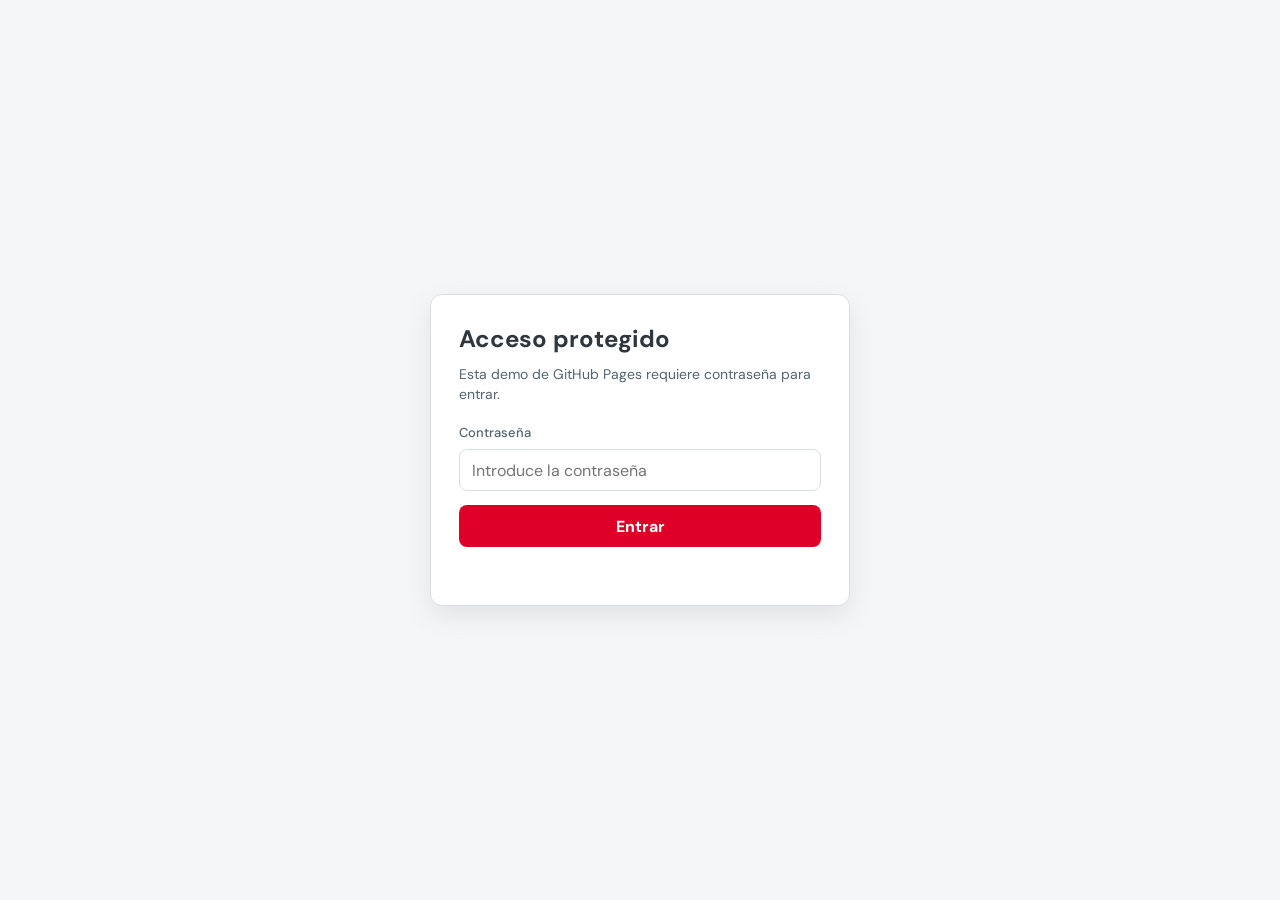
<file: index.html>
<!DOCTYPE html>
<html lang="en">
<head>
  <meta charset="UTF-8" />
  <meta name="viewport" content="width=device-width, initial-scale=1.0" />
  <title>Prototypes — ZEUS</title>
  <link rel="preconnect" href="https://fonts.googleapis.com" />
  <link rel="preconnect" href="https://fonts.gstatic.com" crossorigin />
  <link href="https://fonts.googleapis.com/css2?family=DM+Sans:wght@400;500&display=swap" rel="stylesheet" />
  <link rel="stylesheet" href="common.css" />
  <style>
    /* ── Home-specific layout ──────────────────────────────── */
    .home-main {
      flex: 1;
      background: var(--b2b-brand-blue-07);
      padding: 40px var(--layout-padding);
      display: flex;
      flex-direction: column;
      gap: 40px;
    }

    .home-page-header {
      display: flex;
      align-items: center;
    }

    .home-page-header__title {
      font-size: 32px;
      font-weight: 500;
      color: var(--b2b-brand-blue-01);
      line-height: 40px;
    }

    /* Cards row */
    .home-cards {
      display: flex;
      gap: 40px;
      align-items: flex-start;
      flex-wrap: wrap;
    }

    /* Card/Icon Desktop — Figma node 201:42410 */
    .proto-card {
      background: var(--b2b-white);
      border-radius: 8px;
      width: 392px;
      padding: 32px;
      display: flex;
      flex-direction: column;
      gap: 32px;
      align-items: center;
      text-align: center;
      text-decoration: none;
      color: inherit;
      transition: box-shadow 0.15s ease, transform 0.15s ease;
      cursor: pointer;
      border: 1px solid transparent;
    }

    .proto-card:hover {
      box-shadow: 0px 8px 24px 0px rgba(82, 101, 112, 0.18);
      transform: translateY(-2px);
      border-color: var(--b2b-brand-blue-05);
    }

    .proto-card:focus-visible {
      outline: 2px solid var(--b2b-brand-red-01);
      outline-offset: 2px;
    }

    .proto-card--disabled {
      opacity: 0.6;
      cursor: default;
      pointer-events: none;
    }

    .proto-card--hidden {
      display: none;
    }

    /* Icon area */
    .proto-card__icon-wrap {
      padding: 16px;
      display: flex;
      align-items: center;
      justify-content: center;
      flex-shrink: 0;
    }

    .proto-card__icon {
      width: 88px;
      height: 88px;
      border-radius: 12px;
      display: flex;
      align-items: center;
      justify-content: center;
    }

    .proto-card__icon--blue   { background: #EEF6FB; }
    .proto-card__icon--green  { background: #EAF5E9; }
    .proto-card__icon--yellow { background: #FEF9E7; }

    /* Text section */
    .proto-card__text {
      display: flex;
      flex-direction: column;
      gap: 8px;
      width: 100%;
    }

    .proto-card__title {
      font-size: 20px;
      font-weight: 500;
      color: var(--b2b-brand-blue-01);
      line-height: 28px;
    }

    .proto-card__desc {
      font-size: 16px;
      font-weight: 400;
      color: var(--b2b-brand-blue-02);
      line-height: 1.5;
    }

    /* Action link */
    .proto-card__action {
      display: flex;
      align-items: center;
      gap: 4px;
      font-size: 16px;
      font-weight: 500;
      color: var(--b2b-brand-red-01);
      width: 100%;
    }
  </style>
  <script src="auth.js" defer></script>
  <script src="footer-year.js" defer></script>
</head>
<body>

  <!-- ─── HEADER ───────────────────────────────────────────── -->
  <header class="site-header">
    <a href="index.html" class="site-header__logos" aria-label="Ir a inicio">
      <img src="assets/mp-new-logo.svg" alt="MAPFRE" class="site-header__mapfre" />
      <span class="site-header__sep">/</span>
      <img src="assets/Zeus.svg" alt="ZEUS" class="site-header__zeus" />
    </a>
    <div class="site-header__functions">
      <button class="site-header__icon-btn" title="Buscar" aria-label="Buscar">
        <img src="assets/Search.svg" alt="" width="24" height="24" />
      </button>
      <div class="site-header__avatar" aria-label="Usuario NA">
        NA
        <span class="site-header__avatar-dot"></span>
      </div>
      <span class="site-header__lang">
        ES
        <svg width="24" height="24" viewBox="0 0 24 24" fill="none">
          <path d="M6 9l6 6 6-6" stroke="#526570" stroke-width="2" stroke-linecap="round" stroke-linejoin="round"/>
        </svg>
      </span>
    </div>
  </header>

  <!-- ─── MAIN ─────────────────────────────────────────────── -->
  <main class="home-main">

    <div class="home-page-header">
      <h1 class="home-page-header__title">Prototipos</h1>
    </div>

    <div class="home-cards">

      <!-- Card 1 — Chart.js Showcase -->
      <a class="proto-card" href="showcase.html">
        <div class="proto-card__icon-wrap">
          <div class="proto-card__icon proto-card__icon--blue">
            <svg width="48" height="48" viewBox="0 0 48 48" fill="none">
              <rect x="8"  y="24" width="8" height="16" rx="2" fill="#3B9FD4"/>
              <rect x="20" y="16" width="8" height="24" rx="2" fill="#3B9FD4" opacity=".75"/>
              <rect x="32" y="8"  width="8" height="32" rx="2" fill="#3B9FD4" opacity=".5"/>
            </svg>
          </div>
        </div>
        <div class="proto-card__text">
          <p class="proto-card__title">Chart.js Showcase</p>
          <p class="proto-card__desc">Interactive explorer of chart types with the Mapfre design system. Bar, Line, Pie, Doughnut, Radar, Scatter and more.</p>
        </div>
        <div class="proto-card__action">
          Open showcase
          <svg width="24" height="24" viewBox="0 0 24 24" fill="none">
            <path d="M9 18l6-6-6-6" stroke="#df0027" stroke-width="2" stroke-linecap="round" stroke-linejoin="round"/>
          </svg>
        </div>
      </a>

      <!-- Card 2 — Pluto 360 · Global Brand -->
      <a class="proto-card proto-card--hidden" href="finops-v1-product.html">
        <div class="proto-card__icon-wrap">
          <div class="proto-card__icon proto-card__icon--green">
            <svg width="48" height="48" viewBox="0 0 48 48" fill="none">
              <path d="M36 30a8 8 0 0 0-4-15 12 12 0 0 0-23 4 8 8 0 0 0 4 15h23z" stroke="#3A9E5F" stroke-width="2.5" stroke-linejoin="round" fill="#3A9E5F" fill-opacity=".15"/>
              <path d="M24 22v8M20 26l4 4 4-4" stroke="#3A9E5F" stroke-width="2.5" stroke-linecap="round" stroke-linejoin="round"/>
            </svg>
          </div>
        </div>
        <div class="proto-card__text">
          <p class="proto-card__title">Pluto 360 · Global Brand</p>
          <p class="proto-card__desc">FinOps dashboard with global brand colors. Cloud cost visualization, KPIs and breakdown by platform and provider.</p>
        </div>
        <div class="proto-card__action">
          Open dashboard
          <svg width="24" height="24" viewBox="0 0 24 24" fill="none">
            <path d="M9 18l6-6-6-6" stroke="#df0027" stroke-width="2" stroke-linecap="round" stroke-linejoin="round"/>
          </svg>
        </div>
      </a>

      <!-- Card 3 — Pluto 360 · New Colors -->
      <a class="proto-card" href="finops-new-product.html">
        <div class="proto-card__icon-wrap">
          <div class="proto-card__icon proto-card__icon--yellow">
            <svg width="48" height="48" viewBox="0 0 48 48" fill="none">
              <circle cx="24" cy="24" r="14" stroke="#D4A017" stroke-width="2.5" fill="#D4A017" fill-opacity=".15"/>
              <circle cx="18" cy="20" r="3" fill="#D4A017"/>
              <circle cx="30" cy="20" r="3" fill="#D4A017" opacity=".7"/>
              <circle cx="24" cy="30" r="3" fill="#D4A017" opacity=".4"/>
            </svg>
          </div>
        </div>
        <div class="proto-card__text">
          <p class="proto-card__title">Pluto 360 · New Colors</p>
          <p class="proto-card__desc">FinOps dashboard variant with the new color palette. A/B test of visual identity for Pluto 360.</p>
        </div>
        <div class="proto-card__action">
          Open dashboard
          <svg width="24" height="24" viewBox="0 0 24 24" fill="none">
            <path d="M9 18l6-6-6-6" stroke="#df0027" stroke-width="2" stroke-linecap="round" stroke-linejoin="round"/>
          </svg>
        </div>
      </a>

      <!-- Card 4 — Pluto 360 New Brand v3 -->
      <a class="proto-card proto-card--hidden" href="finops-v3-product.html">
        <div class="proto-card__icon-wrap">
          <div class="proto-card__icon proto-card__icon--yellow">
            <svg width="48" height="48" viewBox="0 0 48 48" fill="none">
              <circle cx="24" cy="24" r="14" stroke="#D4A017" stroke-width="2.5" fill="#D4A017" fill-opacity=".15"/>
              <circle cx="18" cy="20" r="3" fill="#D4A017"/>
              <circle cx="30" cy="20" r="3" fill="#D4A017" opacity=".7"/>
              <circle cx="24" cy="30" r="3" fill="#D4A017" opacity=".4"/>
            </svg>
          </div>
        </div>
        <div class="proto-card__text">
          <p class="proto-card__title">Pluto 360 New Brand v3</p>
          <p class="proto-card__desc">New FinOps dashboard variant (v3) ready for the upcoming brand color set.</p>
        </div>
        <div class="proto-card__action">
          Open dashboard
          <svg width="24" height="24" viewBox="0 0 24 24" fill="none">
            <path d="M9 18l6-6-6-6" stroke="#df0027" stroke-width="2" stroke-linecap="round" stroke-linejoin="round"/>
          </svg>
        </div>
      </a>

    </div>
  </main>

  <!-- ─── FOOTER ───────────────────────────────────────────── -->
  <footer class="site-footer">
    <p class="site-footer__text">ZEUS #OneTeam © 2025</p>
  </footer>

</body>
</html>
</file>
<file: common.css>
/* ============================================================
   common.css — Shared header, footer & base tokens
   ZEUS / MAPFRE design system
   ============================================================ */

/* ── Design tokens ─────────────────────────────────────────── */
:root {
  /* Brand colors */
  --b2b-brand-blue-01: #2d373d;
  --b2b-brand-blue-02: #526570;
  --b2b-brand-blue-03: #9cb0bc;
  --b2b-brand-blue-05: #d8dfe4;
  --b2b-brand-blue-06: #e8ebed;
  --b2b-brand-blue-07: #f5f6f7;
  --b2b-brand-red-01:  #df0027;
  --b2b-white:         #ffffff;

  /* State colors */
  --b2b-state-info-01: #0d82bd;
  --b2b-state-success-01: #008c47;
  --b2b-state-error-01: #da2a2a;
  --b2b-state-alert-01: #e46b15;

  /* Support colors */
  --b2b-support-03-yellow: #ffd618;
  --b2b-support-05-turquoise: #0ca6b3;
  --b2b-support-08-purple: #a51783;

  /* Customer/Product colors */
  --b2b-customer-gold: #ac9316;
  --b2b-customer-platinum: #7994a4;

  /* Legacy aliases (deprecated, use above tokens) */
  --State-Alert-01: var(--b2b-state-alert-01);
  --Customer-Gold: var(--b2b-customer-gold);
  --Customer-Platinium: var(--b2b-customer-platinum);

  /* Typography */
  --font-family: 'DM Sans', system-ui, sans-serif;

  /* Layout */
  --layout-padding: 72px;
}

/* ── Reset / base ───────────────────────────────────────────── */
*, *::before, *::after { box-sizing: border-box; margin: 0; padding: 0; }

body {
  font-family: var(--font-family);
  background: var(--b2b-brand-blue-07);
  color: var(--b2b-brand-blue-01);
  min-height: 100vh;
  display: flex;
  flex-direction: column;
}

/* ── Site header ────────────────────────────────────────────── */
/*
   Matches Figma node 201-41733:
   bg white, px 72px, py 24px, flex row, justify-between, align-center
*/
.site-header {
  background: var(--b2b-white);
  display: flex;
  align-items: center;
  justify-content: space-between;
  padding: 24px var(--layout-padding);
  flex-shrink: 0;
  /* No box-shadow in Figma — clean white bar */
}

.site-header__logos {
  display: flex;
  align-items: center;
  gap: 16px;
  text-decoration: none;
  cursor: pointer;
}

.site-header__logos:hover { opacity: 0.85; }

.site-header__mapfre {
  height: 19px;
  width: auto;
}

.site-header__sep {
  font-size: 20px;
  font-weight: 400;
  color: var(--b2b-brand-blue-03);
  line-height: 1;
}

.site-header__zeus {
  height: 24px;
  width: auto;
}

/* Right side functions */
.site-header__functions {
  display: flex;
  align-items: center;
  gap: 16px;
}

/* Search icon button */
.site-header__icon-btn {
  width: 24px;
  height: 24px;
  background: none;
  border: none;
  cursor: pointer;
  padding: 0;
  display: flex;
  align-items: center;
  justify-content: center;
}

/* User avatar circle */
.site-header__avatar {
  width: 34px;
  height: 34px;
  border-radius: 50%;
  background: var(--b2b-brand-blue-02);
  color: var(--b2b-white);
  font-size: 14px;
  font-weight: 400;
  display: flex;
  align-items: center;
  justify-content: center;
  flex-shrink: 0;
  position: relative;
}

.site-header__avatar-dot {
  position: absolute;
  top: 0;
  right: -2px;
  width: 8px;
  height: 8px;
  border-radius: 50%;
  background: var(--b2b-brand-red-01);
}

/* Language action link */
.site-header__lang {
  display: flex;
  align-items: center;
  gap: 4px;
  font-size: 16px;
  font-weight: 500;
  color: var(--b2b-brand-blue-02);
  text-decoration: none;
  cursor: pointer;
}

/* Back link used in inner pages */
.site-header__back {
  display: flex;
  align-items: center;
  gap: 6px;
  font-size: 14px;
  font-weight: 500;
  color: var(--b2b-brand-blue-02);
  text-decoration: none;
}

.site-header__back:hover { color: var(--b2b-brand-blue-01); }

/* ── Site footer ────────────────────────────────────────────── */
/*
   Matches Figma node 14:5047/14:5048:
   bg white, px layout-padding, 72px tall, divider top, text left
*/
.site-footer {
  background: var(--b2b-white);
  padding: 0 var(--layout-padding);
  height: 72px;
  flex-shrink: 0;
  display: flex;
  align-items: center;
  position: relative;
  margin-top: auto;
}

.site-footer::before {
  content: '';
  position: absolute;
  top: 0;
  left: var(--layout-padding);
  right: var(--layout-padding);
  height: 1px;
  background: var(--b2b-brand-blue-05);
}

.site-footer__text {
  font-size: 14px;
  font-weight: 400;
  color: var(--b2b-brand-blue-02);
}

/* ── FinOps shared styles (v1) ───────────────────────────── */

/* ── Reset / base ─────────────────────────────────────────── */
*, *::before, *::after { box-sizing: border-box; margin: 0; padding: 0; }

body {
  font-family: var(--font-family);
  font-size: 14px;
  background: var(--b2b-white);
  color: var(--b2b-brand-blue-01);
  line-height: 1.5;
}

/* ── Header overrides for FinOps ────────────────────────────── */
.site-header {
  border-bottom: 1px solid var(--b2b-brand-blue-05);
  height: 68px;
  padding: 0 32px;
}

/* ── Legacy hidden elements ─────────────────────────────────── */
.site-subnav, .breadcrumb { display: none; }

/* ── Nav bar ───────────────────────────────────────────────── */
.site-navbar {
  background: var(--b2b-white);
  border-bottom: 1px solid #eae9e9;
  display: flex;
  align-items: flex-start;
  justify-content: space-between;
  padding: 0 32px;
  height: 56px;
  position: relative;
}
.site-navbar__menu {
  display: flex;
  gap: 32px;
  align-items: flex-start;
  height: 100%;
}
.site-navbar__item {
  display: flex;
  flex-direction: column;
  align-items: flex-start;
  padding: 16px 0;
  font-family: var(--font-family);
  font-size: 16px;
  font-weight: 400;
  color: var(--b2b-brand-blue-02);
  white-space: nowrap;
  line-height: 24px;
  cursor: pointer;
  text-decoration: none;
  position: relative;
  gap: 0;
}
.site-navbar__item:hover { color: var(--b2b-brand-blue-01); }
.site-navbar__item--active {
  font-weight: 500;
  color: var(--b2b-brand-blue-01);
  padding-bottom: 0;
  gap: 12px;
}
.site-navbar__item--active::after {
  content: '';
  display: block;
  height: 4px;
  width: 100%;
  background: var(--b2b-brand-blue-02);
}
.site-navbar__support {
  position: absolute;
  right: 24px;
  top: 50%;
  transform: translateY(-50%);
  display: flex;
  gap: 4px;
  align-items: center;
  font-family: var(--font-family);
  font-weight: 500;
  font-size: 16px;
  color: var(--b2b-brand-red-01);
  white-space: nowrap;
  text-decoration: none;
  line-height: 24px;
}

/* ── Subheader ────────────────────────────────────────────── */
.subheader {
  background: var(--b2b-brand-blue-07);
  padding: 16px 32px;
  display: flex;
  align-items: center;
  justify-content: space-between;
}
.subheader__breadcrumb { display: flex; align-items: center; gap: 11px; }
.subheader__sep {
  font-family: var(--font-family);
  font-weight: 500;
  font-size: 20px;
  line-height: 28px;
  color: var(--b2b-brand-blue-02);
}
.subheader__label {
  font-family: var(--font-family);
  font-weight: 500;
  font-size: 20px;
  line-height: 28px;
  color: var(--b2b-brand-blue-02);
  white-space: nowrap;
}
.subheader__label--active { color: var(--b2b-brand-blue-01); }
.subheader__level { display: flex; align-items: center; gap: 8px; }

/* ── Page header ─────────────────────────────────────────── */
.page-header {
  display: flex;
  align-items: center;
  gap: 24px;
  height: 40px;
  background: none;
  padding: 0;
  box-shadow: none;
}
.page-header__title {
  flex: 1;
  font-size: 32px;
  font-weight: 500;
  color: var(--b2b-brand-blue-01);
  line-height: 40px;
  white-space: nowrap;
}
.page-header__actions { display: flex; align-items: center; gap: 16px; flex-shrink: 0; }
.page-header__tag {
  background: #DCE5C1;
  border-radius: 6px;
  padding: 4px 12px;
  font-size: 14px;
  font-weight: 400;
  color: var(--b2b-brand-blue-01);
  white-space: nowrap;
  line-height: 24px;
}
.page-header__btn {
  background: none;
  border: none;
  cursor: pointer;
  display: flex;
  align-items: center;
  gap: 4px;
  padding: 0;
  font-size: 16px;
  font-weight: 500;
  color: var(--b2b-brand-red-01);
  white-space: nowrap;
  line-height: 24px;
}
.page-header__btn img { flex-shrink: 0; }
.page-header__sep {
  width: 1px;
  height: 32px;
  background: var(--b2b-brand-blue-05);
  flex-shrink: 0;
}
.page-header__icon-btn {
  background: none;
  border: none;
  cursor: pointer;
  display: flex;
  align-items: center;
  justify-content: center;
  width: 24px;
  height: 24px;
  padding: 0;
  color: var(--b2b-brand-blue-02);
  flex-shrink: 0;
}
.page-header__icon-btn:hover { color: var(--b2b-brand-blue-01); }

/* Export dropdown */
.export-dropdown { position: relative; flex-shrink: 0; }
.export-menu {
  display: none;
  position: absolute;
  top: calc(100% + 8px);
  right: 0;
  min-width: 160px;
  background: var(--b2b-white);
  border: 0.5px solid var(--b2b-brand-blue-05);
  border-radius: 8px;
  box-shadow: 0px 2px 8px 0px rgba(82,101,112,.2);
  padding: 8px 0;
  z-index: 100;
  overflow: hidden;
}
.export-menu.is-open { display: block; }
.export-menu__item {
  display: flex;
  align-items: center;
  padding: 8px 16px;
  font-size: 16px;
  font-weight: 400;
  color: var(--b2b-brand-blue-02);
  background: none;
  border: none;
  width: 100%;
  cursor: pointer;
  text-align: left;
  font-family: var(--font-family);
  line-height: 24px;
  position: relative;
  white-space: nowrap;
}
.export-menu__item:hover {
  background: var(--b2b-brand-blue-07);
  color: var(--b2b-brand-blue-01);
}
.export-menu__item:hover::after {
  content: '';
  position: absolute;
  bottom: 0;
  left: 8px;
  right: 8px;
  height: 1px;
  background: var(--b2b-brand-blue-02);
}
.export-menu__item:active,
.export-menu__item.pressed {
  color: var(--b2b-brand-blue-01);
  font-weight: 500;
}
.page-header__toggle {
  display: flex;
  align-items: center;
  border-radius: 4px;
  overflow: hidden;
  flex-shrink: 0;
}
.page-header__toggle-btn {
  background: var(--b2b-brand-blue-06);
  border: none;
  cursor: pointer;
  width: 32px;
  height: 32px;
  display: flex;
  align-items: center;
  justify-content: center;
  color: var(--b2b-brand-blue-02);
  padding: 0;
}
.page-header__toggle-btn.active {
  background: var(--b2b-brand-blue-02);
  color: var(--b2b-white);
}
.page-header__toggle-btn:hover:not(.active) { background: var(--b2b-brand-blue-05); }

/* ── Filter bar ───────────────────────────────────────────── */
.filter-bar {
  margin: 0;
  background: var(--b2b-white);
  border: 0.5px solid var(--b2b-brand-blue-05);
  border-radius: 8px;
  box-shadow: 0px 2px 8px 0px rgba(82,101,112,.2);
  padding: 24px;
  display: flex;
  flex-direction: column;
  gap: 24px;
  transition: all .25s ease;
}
.filter-bar.hidden {
  display: none;
}
.filter-bar__title {
  font-size: 20px;
  font-weight: 500;
  color: var(--b2b-brand-blue-01);
  flex: 1;
}
.filter-bar__toggle {
  background: none;
  border: none;
  cursor: pointer;
  color: var(--b2b-brand-blue-02);
  padding: 0;
  display: flex;
  align-items: center;
  transition: transform .25s ease;
}
.filter-bar__header {
  display: flex;
  align-items: center;
  gap: 24px;
  cursor: pointer;
}
.filter-bar.collapsed .filter-bar__fields { display: none; }
.filter-bar.collapsed .filter-bar__toggle { transform: rotate(180deg); }
.filter-bar.collapsed { gap: 0; }
.filter-bar__fields { display: flex; align-items: flex-end; gap: 24px; }
.filter-field {
  display: flex;
  flex-direction: column;
  gap: 4px;
  flex: 1;
  min-width: 0;
}
.filter-field__label {
  font-size: 14px;
  font-weight: 400;
  color: var(--b2b-brand-blue-02);
}
.filter-field__control {
  display: flex;
  align-items: center;
  gap: 8px;
  background: var(--b2b-white);
  border: 1px solid var(--b2b-brand-blue-02);
  border-radius: 2px;
  padding: 8px;
}
.filter-field__value {
  flex: 1;
  font-size: 16px;
  font-weight: 400;
  color: var(--b2b-brand-blue-01);
  line-height: 24px;
  white-space: nowrap;
  overflow: hidden;
  text-overflow: ellipsis;
}
.filter-field__clear {
  background: none;
  border: none;
  cursor: pointer;
  color: var(--b2b-brand-blue-02);
  padding: 0;
  display: flex;
  align-items: center;
  flex-shrink: 0;
}
.filter-field__clear:hover { color: var(--b2b-brand-blue-01); }
.filter-field__arrow {
  display: flex;
  align-items: center;
  flex-shrink: 0;
  color: var(--b2b-brand-blue-02);
}
.filter-field select { display: none; }

/* ── Main layout ──────────────────────────────────────────── */
.main-content {
  padding: 20px 32px 48px;
  display: flex;
  flex-direction: column;
  gap: 20px;
  margin-top: 0;
}

/* ── Dashboard container ──────────────────────────────────── */
.dashboard-container {
  background: var(--b2b-brand-blue-07);
  padding: 24px;
  border-radius: 8px;
  display: flex;
  flex-direction: column;
  gap: 24px;
}

/* ── Applied filters bar ──────────────────────────────────── */
.applied-filters {
  background: var(--b2b-white);
  border-radius: 8px;
  padding: 16px;
  display: flex;
  align-items: center;
  gap: 10px;
}
.applied-filters__info {
  display: flex;
  align-items: center;
  gap: 24px;
  flex: 1;
  min-width: 0;
}
.applied-filters__group {
  display: flex;
  align-items: center;
  gap: 8px;
  flex-shrink: 0;
}
.applied-filters__label {
  font-size: 16px;
  font-weight: 400;
  color: var(--b2b-brand-blue-02);
  white-space: nowrap;
}
.applied-filters__chips {
  display: flex;
  align-items: center;
  gap: 8px;
  flex-wrap: wrap;
}
.chip {
  background: var(--b2b-brand-blue-07);
  border-radius: 16px;
  padding: 8px 8px 8px 16px;
  display: flex;
  align-items: center;
  gap: 4px;
  font-size: 14px;
  font-weight: 400;
  color: var(--b2b-brand-blue-02);
  white-space: nowrap;
}
.chip--plain { padding: 8px 16px; }
.chip--active {
  background: var(--b2b-brand-blue-02);
  color: var(--b2b-white);
}
.chip__remove {
  background: none;
  border: none;
  cursor: pointer;
  padding: 0;
  display: flex;
  align-items: center;
  color: var(--b2b-brand-blue-02);
}
.chip__remove:hover { color: var(--b2b-brand-blue-01); }
.applied-filters__divider {
  width: 1px;
  align-self: stretch;
  background: var(--b2b-brand-blue-05);
  flex-shrink: 0;
}
.applied-filters__clear {
  background: var(--b2b-white);
  border: 1px solid var(--b2b-brand-red-01);
  cursor: pointer;
  display: flex;
  align-items: center;
  gap: 4px;
  padding: 8px 16px;
  border-radius: 8px;
  color: var(--b2b-brand-red-01);
  font-size: 16px;
  font-weight: 700;
  flex-shrink: 0;
  white-space: nowrap;
  font-family: var(--font-family);
}
.applied-filters__clear:hover { background: rgba(223,0,39,.06); }
.applied-filters__clear img {
  width: 22px;
  height: 22px;
  display: block;
}

/* ── KPI row ──────────────────────────────────────────────── */
.kpi-row {
  display: grid;
  grid-template-columns: repeat(5, 1fr);
  gap: 16px;
}
.kpi-row--cols-4 {
  grid-template-columns: repeat(4, 1fr);
}
.kpi-card {
  background: var(--b2b-white);
  border: 0.5px solid var(--b2b-brand-blue-05);
  border-radius: 8px;
  box-shadow: 0px 2px 8px 0px rgba(82,101,112,.2);
  padding: 24px;
  display: flex;
  flex-direction: column;
  align-items: center;
  justify-content: center;
  gap: 8px;
  text-align: center;
  min-height: 120px;
}
.kpi-card__icon {
  width: 44px;
  height: 44px;
  border-radius: 8px;
  display: flex;
  align-items: center;
  justify-content: center;
  flex-shrink: 0;
  padding: 10px;
}
.kpi-card__icon--blue  { background: #EEF6FB; color: var(--b2b-state-info-01); }
.kpi-card__icon--teal  { background: #E0F4F4; color: var(--b2b-support-05-turquoise); }
.kpi-card__icon--grey  { background: var(--b2b-brand-blue-06); color: var(--b2b-brand-blue-02); }
.kpi-card__icon--green { background: #E9F6EC; color: var(--b2b-state-success-01); }
.kpi-card__body {
  display: flex;
  flex-direction: column;
  gap: 4px;
  width: 100%;
  text-align: center;
}
.kpi-card__label {
  font-size: 14px;
  font-weight: 400;
  color: var(--b2b-brand-blue-02);
  line-height: normal;
  text-transform: uppercase;
}
.kpi-card__value {
  font-size: 20px;
  font-weight: 600;
  color: var(--b2b-brand-blue-01);
  line-height: 28px;
}
.kpi-card__period {
  font-size: 14px;
  font-weight: 400;
  color: var(--b2b-brand-blue-02);
  line-height: normal;
}

/* ── Dashboard grid (2-col) ───────────────────────────────── */
.dash-grid {
  display: grid;
  grid-template-columns: 1fr 1fr;
  gap: 20px;
  align-items: stretch;
}

/* ── Panel ────────────────────────────────────────────────── */
.panel {
  background: var(--b2b-white);
  border: 0.5px solid var(--b2b-brand-blue-05);
  border-radius: 8px;
  box-shadow: 0px 2px 8px 0px rgba(82,101,112,.2);
  display: flex;
  flex-direction: column;
  height: 100%;
}
.panel--hug-content {
  height: auto;
  align-self: start;
}
.panel--hug-content .panel__inner { flex: 0 0 auto; }
.panel__inner {
  padding: 24px;
  display: flex;
  flex-direction: column;
  gap: 20px;
  flex: 1;
  min-height: 0;
}
.panel__header {
  display: flex;
  align-items: center;
  gap: 12px;
  flex-shrink: 0;
}
.panel__title {
  font-size: 16px;
  font-weight: 500;
  color: var(--b2b-brand-blue-01);
  flex: 1;
}
.panel__actions {
  display: flex;
  align-items: center;
  gap: 16px;
  flex-shrink: 0;
}
.btn-icon {
  width: 24px;
  height: 24px;
  background: transparent;
  border: none;
  cursor: pointer;
  color: var(--b2b-brand-blue-02);
  padding: 0;
  display: inline-flex;
  align-items: center;
  justify-content: center;
  flex-shrink: 0;
  transition: opacity .15s;
}
.btn-icon:hover { opacity: 0.7; }
.btn-icon img {
  display: block;
  width: 24px;
  height: 24px;
  filter: brightness(0) saturate(100%) invert(41%) sepia(12%) saturate(567%) hue-rotate(159deg) brightness(90%) contrast(90%);
}
.panel-toggle {
  display: flex;
  align-items: center;
  border-radius: 4px;
  flex-shrink: 0;
  overflow: visible;
}
.panel-toggle__btn {
  width: 32px;
  height: 32px;
  background: var(--b2b-brand-blue-06);
  border: none;
  cursor: pointer;
  display: flex;
  align-items: center;
  justify-content: center;
  padding: 0;
  flex-shrink: 0;
  transition: background .15s;
  border-radius: 0;
}
.panel-toggle__btn:first-child { border-radius: 4px 0 0 4px; }
.panel-toggle__btn:last-child { border-radius: 0 4px 4px 0; }
.panel-toggle__btn img {
  width: 16px;
  height: 16px;
  display: block;
  filter: brightness(0) saturate(100%) invert(41%) sepia(12%) saturate(567%) hue-rotate(159deg) brightness(90%) contrast(90%);
}
.panel-toggle__btn.active { background: var(--b2b-brand-blue-02); }
.panel-toggle__btn.active img { filter: brightness(0) invert(1); }
.panel-toggle__btn:hover:not(.active) { background: var(--b2b-brand-blue-05); }
.panel__divider {
  height: 1px;
  background: var(--b2b-brand-blue-05);
  flex-shrink: 0;
}

/* ── Tooltip ──────────────────────────────────────────────── */
[data-tooltip] { position: relative; }
[data-tooltip]::before,
[data-tooltip]::after {
  pointer-events: none;
  position: absolute;
  left: 50%;
  transform: translateX(-50%);
  opacity: 0;
  transition: opacity .1s;
  transition-delay: 0s;
}
[data-tooltip]::before {
  content: attr(data-tooltip);
  bottom: calc(100% + 8px);
  background: var(--b2b-white);
  border: 0.5px solid var(--b2b-brand-blue-05);
  border-radius: 4px;
  box-shadow: 0px 2px 8px 0px rgba(82,101,112,.2);
  padding: 8px 16px;
  font-size: 14px;
  font-weight: 400;
  font-family: var(--font-family);
  line-height: 16px;
  color: var(--b2b-brand-blue-01);
  white-space: nowrap;
  z-index: 200;
}
[data-tooltip]::after {
  content: '';
  bottom: calc(100% + 4px);
  width: 0;
  height: 0;
  border-left: 5px solid transparent;
  border-right: 5px solid transparent;
  border-top: 5px solid var(--b2b-brand-blue-05);
  z-index: 201;
}
[data-tooltip]:hover::before,
[data-tooltip]:hover::after {
  opacity: 1;
  transition-delay: .9s;
}
.panel__body {
  display: flex;
  flex-direction: column;
  gap: 16px;
}

/* ── Chart area ───────────────────────────────────────────── */
.chart-area {
  position: relative;
  width: 100%;
}
.chart-area canvas {
  display: block;
  width: 100% !important;
}

/* ── Resumen ──────────────────────────────────────────────── */
.resumen {
  background: var(--b2b-brand-blue-06);
  border-radius: 4px;
  padding: 8px 12px;
  font-size: 14px;
  color: var(--b2b-brand-blue-02);
}
.resumen strong {
  font-weight: 500;
  color: var(--b2b-brand-blue-01);
}

/* ── Cloud Tracker ────────────────────────────────────────── */
.tracker-layout {
  display: flex;
  flex-direction: column;
  gap: 24px;
}
.tracker-col {
  display: flex;
  flex-direction: column;
  gap: 8px;
  min-width: 0;
}
.tracker-col--services { min-width: 0; }
.tracker-providers {
  display: flex;
  flex-direction: row;
  gap: 8px;
}
.tracker-providers .provider-card { flex: 1; }
.tracker-services-chart {
  position: relative;
  height: 200px;
  width: 100%;
}
.tracker-services-chart canvas {
  display: block;
  width: 100% !important;
  height: 100% !important;
  max-height: 200px;
}
.tracker-col__title {
  font-size: 14px;
  font-weight: 500;
  color: var(--b2b-brand-blue-02);
  text-transform: uppercase;
  letter-spacing: .05em;
  margin-bottom: 4px;
}
.tracker-row {
  display: flex;
  align-items: center;
  gap: 8px;
  font-size: 14px;
  padding: 4px 0;
  border-bottom: 1px solid var(--b2b-brand-blue-07);
}
.tracker-row__num {
  width: 20px;
  height: 20px;
  border-radius: 50%;
  background: var(--b2b-brand-blue-06);
  color: var(--b2b-brand-blue-02);
  font-size: 14px;
  font-weight: 600;
  display: flex;
  align-items: center;
  justify-content: center;
  flex-shrink: 0;
}
.tracker-row__name {
  flex: 1;
  color: var(--b2b-brand-blue-01);
}
.tracker-row__value {
  font-weight: 500;
  color: var(--b2b-brand-blue-01);
}
.tracker-row__delta {
  font-size: 14px;
  color: var(--b2b-state-success-01);
  white-space: nowrap;
}
.tracker-row__delta.neg { color: var(--b2b-state-error-01); }
.tracker-total {
  font-size: 14px;
  color: var(--b2b-brand-blue-02);
  padding-top: 6px;
}
.tracker-row__pct {
  font-size: 14px;
  color: var(--b2b-brand-blue-02);
  min-width: 32px;
  text-align: right;
}

/* inline service bars */
.tracker-svc-row {
  display: flex;
  align-items: center;
  gap: 8px;
  font-size: 14px;
  padding: 5px 0;
  border-bottom: 1px solid var(--b2b-brand-blue-07);
}
.tracker-svc-row__name {
  width: 80px;
  flex-shrink: 0;
  color: var(--b2b-brand-blue-02);
  font-size: 14px;
}
.tracker-svc-row__bar {
  flex: 1;
  height: 8px;
  background: var(--b2b-brand-blue-06);
  border-radius: 4px;
  overflow: hidden;
}
.tracker-svc-row__fill {
  height: 100%;
  background: var(--b2b-brand-blue-02);
  border-radius: 4px;
}
.tracker-svc-row__val {
  font-size: 14px;
  font-weight: 500;
  color: var(--b2b-brand-blue-01);
  min-width: 36px;
  text-align: right;
}

/* Cloud Providers - Progress bars */
.tracker-providers {
  display: flex;
  flex-direction: row;
  gap: 8px;
  flex-wrap: wrap;
}
.provider-card {
  display: flex;
  align-items: center;
  gap: 12px;
  background: var(--b2b-white);
  border: 1px solid var(--b2b-brand-blue-06);
  border-radius: 8px;
  padding: 12px 16px;
}
.provider-icon {
  width: 32px;
  height: 32px;
  flex-shrink: 0;
  display: flex;
  align-items: center;
  justify-content: center;
}
.provider-icon img {
  width: 32px;
  height: 32px;
  object-fit: contain;
}
.provider-body {
  flex: 1;
  display: flex;
  flex-direction: column;
  gap: 8px;
  min-width: 0;
}
.provider-top {
  display: flex;
  justify-content: space-between;
  align-items: baseline;
}
.provider-name {
  font-size: 14px;
  font-weight: 500;
  color: var(--b2b-brand-blue-01);
}
.provider-value {
  font-size: 14px;
  font-weight: 500;
  color: var(--b2b-brand-blue-01);
}
.provider-bottom {
  display: flex;
  align-items: center;
  gap: 12px;
}
.provider-bar {
  flex: 1;
  height: 16px;
  background: var(--b2b-white);
  border: 1px solid var(--b2b-brand-blue-05);
  border-radius: 20px;
  overflow: hidden;
}
.provider-bar-fill {
  height: 100%;
  background: var(--b2b-brand-blue-02);
  border-radius: 20px;
  transition: width 0.4s ease;
}
.provider-pct {
  font-size: 14px;
  color: var(--b2b-brand-blue-02);
  min-width: 32px;
  text-align: right;
  flex-shrink: 0;
}

/* ── Cloud Optimizer ──────────────────────────────────────── */
.optimizer-layout {
  display: grid;
  grid-template-columns: auto 1fr;
  gap: 32px;
  align-items: stretch;
}
.optimizer-left {
  display: flex;
  flex-direction: column;
  gap: 16px;
  align-items: center;
  text-align: center;
  width: fit-content;
}
.optimizer-chart {
  width: 180px;
  height: 180px;
  position: relative;
}
.optimizer-chart canvas {
  display: block;
  width: 100% !important;
  height: 100% !important;
}
.optimizer-stats {
  font-size: 14px;
  color: var(--b2b-brand-blue-02);
  line-height: 1.8;
}
.optimizer-stat {
  display: flex;
  align-items: center;
  justify-content: center;
  gap: 6px;
}
.optimizer-stat__dot {
  width: 10px;
  height: 10px;
  border-radius: 2px;
  border: 2px solid transparent;
  flex-shrink: 0;
}
.optimizer-total {
  font-size: 14px;
  color: var(--b2b-brand-blue-02);
  padding-top: 12px;
  border-top: 1px solid var(--b2b-brand-blue-06);
}
.optimizer-total strong {
  display: block;
  font-size: 18px;
  color: var(--b2b-brand-blue-01);
  margin-top: 4px;
}
.optimizer-right {
  display: flex;
  flex-direction: column;
  gap: 12px;
  flex: 1;
}
.optimizer-title {
  font-size: 14px;
  font-weight: 600;
  color: var(--b2b-brand-blue-01);
  text-transform: uppercase;
  letter-spacing: .05em;
}
.optimizer-matrix {
  width: 100%;
  height: 100%;
  position: relative;
}
.optimizer-matrix canvas {
  display: block;
  width: 100% !important;
  height: 100% !important;
}

/* ── Datacenter ───────────────────────────────────────────── */
.dc-layout {
  display: flex;
  gap: 24px;
  flex: 1;
  align-items: center;
}
.dc-doughnut {
  position: relative;
  width: 180px;
  height: 180px;
  flex-shrink: 0;
}
.dc-legend {
  flex: 1;
  display: flex;
  flex-direction: column;
  gap: 10px;
}
.dc-legend__row {
  display: flex;
  align-items: center;
  gap: 8px;
  font-size: 14px;
}
.dc-legend__swatch {
  width: 10px;
  height: 10px;
  border-radius: 2px;
  flex-shrink: 0;
}
.dc-legend__name {
  flex: 1;
  color: var(--b2b-brand-blue-02);
}
.dc-legend__value {
  font-weight: 500;
  color: var(--b2b-brand-blue-01);
}
.dc-legend__pct {
  font-size: 14px;
  color: var(--b2b-brand-blue-03);
  min-width: 36px;
  text-align: right;
}
.dc-total {
  font-size: 14px;
  color: var(--b2b-brand-blue-02);
  border-top: 1px solid var(--b2b-brand-blue-06);
  padding-top: 8px;
}
.dc-total strong { color: var(--b2b-brand-blue-01); }

/* ── SAAS ─────────────────────────────────────────────────── */
.saas-layout {
  display: grid;
  grid-template-columns: 220px 1fr;
  gap: 24px;
  flex: 1;
  align-items: start;
}
.saas-left {
  display: flex;
  flex-direction: column;
  align-items: center;
  gap: 10px;
}
.saas-doughnut {
  position: relative;
  width: 180px;
  height: 180px;
  flex-shrink: 0;
}
.saas-legend {
  width: 100%;
  font-size: 14px;
  color: var(--b2b-brand-blue-02);
  line-height: 1.8;
}
.saas-legend-item {
  display: flex;
  align-items: center;
  gap: 6px;
}
.saas-legend-dot {
  width: 10px;
  height: 10px;
  border-radius: 2px;
  border: 2px solid transparent;
  flex-shrink: 0;
}
.saas-breakdown {
  flex: 1;
  display: flex;
  flex-direction: column;
  gap: 8px;
}
.saas-breakdown__title {
  font-size: 14px;
  font-weight: 500;
  color: var(--b2b-brand-blue-02);
  text-transform: uppercase;
  letter-spacing: .04em;
  margin-bottom: 4px;
}
.saas-services { height: 150px; }
.saas-total {
  font-size: 14px;
  color: var(--b2b-brand-blue-02);
  border-top: 1px solid var(--b2b-brand-blue-06);
  padding-top: 6px;
  margin-top: 4px;
}
.saas-total strong { color: var(--b2b-brand-blue-01); }

/* ── Chart.js Tooltips ────────────────────────────────────── */
.chartjs-tooltip {
  position: absolute;
  background: rgba(255, 255, 255, 0.95);
  color: var(--b2b-brand-blue-01);
  border-radius: 6px;
  box-shadow: 0 2px 12px rgba(0,0,0,0.15);
  pointer-events: none;
  transform: translate(-50%, 0);
  z-index: 9999 !important;
  padding: 8px 12px;
  font-size: 14px;
  border: 1px solid var(--b2b-brand-blue-05);
  max-width: 200px;
}

/* ── Data Table Component ─────────────────────────────────── */
.table-wrapper {
  overflow-x: auto;
}

.data-table {
  width: 100%;
  border-collapse: collapse;
  font-size: 14px;
  background: var(--b2b-white);
}

.data-table thead {
  background: var(--b2b-brand-blue-07);
}

.data-table th {
  padding: 12px 16px;
  text-align: left;
  font-weight: 600;
  color: var(--b2b-brand-blue-01);
  border-bottom: 2px solid var(--b2b-brand-blue-05);
  font-size: 14px;
  text-transform: uppercase;
  letter-spacing: 0.3px;
}

.data-table th.align-right,
.data-table td.align-right {
  text-align: right;
}

.data-table th.align-center,
.data-table td.align-center {
  text-align: center;
}

.data-table tbody tr {
  border-bottom: 1px solid var(--b2b-brand-blue-06);
  transition: background-color 0.15s ease;
}

.data-table tbody tr:hover {
  background: var(--b2b-brand-blue-07);
}

.data-table tbody tr:last-child {
  border-bottom: none;
}

.data-table tbody tr.row-total {
  background: #fff4e6;
  border-top: 1px solid var(--b2b-brand-blue-05);
}

.data-table tbody tr.row-total td {
  color: var(--b2b-brand-blue-01);
  font-weight: 600;
}

.data-table td {
  padding: 14px 16px;
  color: var(--b2b-brand-blue-02);
}

.data-table td.strong {
  color: var(--b2b-brand-blue-01);
  font-weight: 500;
}

.data-table .badge {
  display: inline-block;
  padding: 4px 10px;
  border-radius: 12px;
  font-size: 14px;
  font-weight: 500;
  text-transform: uppercase;
  letter-spacing: 0.3px;
}

.data-table .badge.success {
  background: rgba(0, 140, 71, 0.1);
  color: var(--b2b-state-success-01);
}

.data-table .badge.error {
  background: rgba(218, 42, 42, 0.1);
  color: var(--b2b-state-error-01);
}

.data-table .badge.alert {
  background: rgba(228, 107, 21, 0.1);
  color: var(--b2b-state-alert-01);
}

.data-table .badge.info {
  background: rgba(13, 130, 189, 0.1);
  color: var(--b2b-state-info-01);
}

.data-table .color-dot {
  display: inline-block;
  width: 10px;
  height: 10px;
  border-radius: 50%;
  margin-right: 8px;
  vertical-align: middle;
}

.data-table .progress-cell {
  display: flex;
  align-items: center;
  gap: 12px;
}

.data-table .progress-bar {
  flex: 1;
  height: 6px;
  background: var(--b2b-brand-blue-06);
  border-radius: 3px;
  overflow: hidden;
  min-width: 80px;
}

.data-table .progress-fill {
  height: 100%;
  background: var(--b2b-state-info-01);
  border-radius: 3px;
  transition: width 0.3s ease;
}

.data-table .progress-label {
  font-size: 14px;
  font-weight: 500;
  color: var(--b2b-brand-blue-01);
  min-width: 45px;
}
</file>
<file: charts.css>
/* ============================================================================
   MAPFRE DESIGN SYSTEM — Chart.js Showcase CSS
   Tokens de color y tipografía extraídos de variables.scss
   ============================================================================ */

/* ─── CUSTOM PROPERTIES ──────────────────────────────────────────────────── */
:root {
  /* PRIMITIVOS: NEUTROS */
  --color-white:     #FFFFFF;
  --color-black:     #000000;
  --color-grey-100:  #F7F7F7;
  --color-grey-200:  #E8E8E8;
  --color-grey-300:  #D9D9D9;
  --color-grey-400:  #B3B3B3;
  --color-grey-500:  #8D8D8D;
  --color-grey-600:  #666666;
  --color-grey-700:  #404040;
  --color-grey-800:  #1A1A1A;

  /* PRIMITIVOS: ROJO MAPFRE */
  --color-red-400:   #A0001C;
  --color-red-500:   #800016;
  --color-red-600:   #600011;

  /* ALIAS: MARCA */
  --color-brand-primary:         #800016;
  --color-brand-primary-hover:   #A0001C;
  --color-brand-primary-dark:    #600011;
  --color-brand-secondary:       #349EA0;

  /* ALIAS: SOPORTE */
  --color-support-success:       #28A545;
  --color-support-success-bg:    #E9F6EC;
  --color-support-warning:       #FFD240;
  --color-support-warning-bg:    #FFF6D9;
  --color-support-danger:        #DA2A2A;
  --color-support-danger-bg:     #FBEAEA;
  --color-support-info:          #0D82BD;
  --color-support-info-bg:       #E7F2F8;
  --color-support-orange:        #E46B15;
  --color-support-orange-bg:     #FCF0E8;
  --color-support-pink:          #C83371;
  --color-support-pink-bg:       #FFDBEA;

  /* ALIAS: SEMÁNTICO */
  --color-text-primary:   #1A1A1A;
  --color-text-secondary: #666666;
  --color-text-tertiary:  #8D8D8D;
  --color-text-disabled:  #B3B3B3;
  --color-text-inverse:   #FFFFFF;
  --color-bg-primary:     #FFFFFF;
  --color-bg-secondary:   #F7F7F7;
  --color-bg-tertiary:    #E8E8E8;
  --color-border-subtle:  #E8E8E8;
  --color-border-default: #D9D9D9;
  --color-border-brand:   #800016;
  --color-border-focus:   #006AFF;

  /* ALIAS: GRÁFICOS (10 colores — rosas + support colors sin conflictos) */
  --color-chart-1:  #349EA0;  /* support-blue-05    (3.11:1) */
  --color-chart-2:  #FF4D96;  /* pink-400           (2.96:1) */
  --color-chart-3:  #28A545;  /* support-green-05   (3.39:1) */
  --color-chart-4:  #C8A22B;  /* support-yellow-05  (3.68:1) */
  --color-chart-5:  #1D6F70;  /* support-blue-06    (5.16:1) */
  --color-chart-6:  #C83371;  /* pink-500           (4.85:1) */
  --color-chart-7:  #15722B;  /* support-green-06   (5.63:1) */
  --color-chart-8:  #907215;  /* support-yellow-06  (6.12:1) */
  --color-chart-9:  #901A4D;  /* pink-600           (7.49:1) */
  --color-chart-10: #063F3F;  /* support-blue-07    (9.72:1) */

  /* Espaciado */
  --space-4:  4px;
  --space-8:  8px;
  --space-12: 12px;
  --space-16: 16px;
  --space-20: 20px;
  --space-24: 24px;
  --space-32: 32px;
  --space-40: 40px;

  /* Sombras */
  --shadow-sm: 0 2px  8px 0 rgba(0,0,0,.12);
  --shadow-md: 0 4px 16px 0 rgba(0,0,0,.15);

  /* Radio */
  --radius-sm: 4px;
  --radius-md: 8px;
  --radius-lg: 12px;
}

/* ─── RESET & BASE ───────────────────────────────────────────────────────── */
*, *::before, *::after { box-sizing: border-box; margin: 0; padding: 0; }

html { font-size: 16px; }

body {
  font-family: 'Segoe UI', Arial, sans-serif;
  background: var(--color-bg-secondary);
  color: var(--color-text-primary);
  line-height: 1.5;
  padding-bottom: var(--space-40);
}

/* ─── PAGE HEADER ────────────────────────────────────────────────────────── */
.page-header {
  background: var(--color-bg-primary);
  padding: var(--space-20) var(--space-32);
  box-shadow: var(--shadow-sm);
}

.page-header__logo {
  display: flex;
  align-items: center;
  gap: var(--space-12);
  margin-bottom: var(--space-16);
}

.page-header__logo-badge {
  display: flex;
  align-items: center;
  justify-content: center;
  width: 40px;
  height: 40px;
  border-radius: var(--radius-sm);
  background: var(--color-brand-primary);
  color: var(--color-text-inverse);
  font-size: 18px;
  font-weight: 700;
  flex-shrink: 0;
}

.page-header__title {
  font-size: 20px;
  font-weight: 700;
  color: var(--color-text-primary);
  line-height: 1.2;
}

.page-header__subtitle {
  font-size: 13px;
  color: var(--color-text-secondary);
  margin-top: 2px;
}

.page-header__rule {
  height: 3px;
  background: var(--color-brand-primary);
  border-radius: 2px;
}

/* ─── ALIAS LEGEND ───────────────────────────────────────────────────────── */
.alias-legend {
  background: var(--color-bg-primary);
  border-bottom: 1px solid var(--color-border-subtle);
  padding: var(--space-12) var(--space-32);
}

.alias-legend__inner {
  display: flex;
  flex-wrap: wrap;
  gap: var(--space-16);
  align-items: center;
}

.alias-swatch {
  display: inline-flex;
  align-items: center;
  gap: var(--space-4);
  font-size: 12px;
  color: var(--color-text-secondary);
}

.alias-swatch__dot {
  width: 12px;
  height: 12px;
  border-radius: 2px;
  flex-shrink: 0;
}

.alias-swatch--brand-primary .alias-swatch__dot { background: var(--color-brand-primary); }
.alias-swatch--chart-1       .alias-swatch__dot { background: var(--color-chart-1); }
.alias-swatch--chart-2       .alias-swatch__dot { background: var(--color-chart-2); }
.alias-swatch--chart-3       .alias-swatch__dot { background: var(--color-chart-3); }
.alias-swatch--chart-4       .alias-swatch__dot { background: var(--color-chart-4); }
.alias-swatch--chart-5       .alias-swatch__dot { background: var(--color-chart-5); }

/* ─── CHARTS GRID ────────────────────────────────────────────────────────── */
.charts-grid {
  display: grid;
  grid-template-columns: repeat(3, 1fr);
  gap: var(--space-20);
  padding: var(--space-24) var(--space-32);
  max-width: 1400px;
  margin: 0 auto;
}

@media (max-width: 1100px) {
  .charts-grid { grid-template-columns: repeat(2, 1fr); }
}
@media (max-width: 680px) {
  .charts-grid { grid-template-columns: 1fr; padding: var(--space-16); }
}

/* ─── CHART CARD (MAPFRE Design System — Container/Desktop) ─────────────── */
/*
  Figma spec: outer card has padding:24px, gap:24px (flex column).
  Divider and tabs border span only the padded content width — NOT edge-to-edge.
  Structure: .chart-card > .chart-card__inner > header / divider / tabs / body / resumen
*/
.chart-card {
  background: #FFFFFF;
  border: 0.5px solid #D8DFE4;
  border-radius: 8px;
  box-shadow: 0px 2px 8px 0px rgba(82, 101, 112, 0.2);
  display: flex;
  flex-direction: column;
  transition: box-shadow .15s ease;
}

.chart-card:hover {
  box-shadow: 0px 4px 16px 0px rgba(82, 101, 112, 0.25);
}

/* Inner padded flex column — all content sits here */
.chart-card__inner {
  display: flex;
  flex-direction: column;
  gap: 24px;
  padding: 24px;
  flex: 1;
}

/* Header: title left, icons right */
.chart-card__header {
  display: flex;
  align-items: center;
  justify-content: space-between;
  gap: 16px;
}

.chart-card__title {
  font-size: 20px;
  font-weight: 500;
  color: #2D373D;
  line-height: 24px;
  flex: 1;
}

/* Right-side actions: refresh + toggle */
.chart-card__actions {
  display: flex;
  align-items: center;
  gap: 16px;
  flex-shrink: 0;
}

.chart-card__action-btn {
  display: flex;
  align-items: center;
  justify-content: center;
  width: 24px;
  height: 24px;
  background: transparent;
  border: none;
  cursor: pointer;
  padding: 0;
  border-radius: 4px;
  transition: background .12s ease;
}

.chart-card__action-btn:hover {
  background: #E8EBED;
}

.chart-card__view-toggle {
  display: flex;
  align-items: center;
  background: #E8EBED;
  border-radius: 4px;
  overflow: hidden;
}

.chart-card__view-btn {
  display: flex;
  align-items: center;
  justify-content: center;
  width: 32px;
  height: 32px;
  background: #E8EBED;
  border: none;
  cursor: pointer;
  color: #526570;
  transition: background .12s ease, color .12s ease;
  padding: 0;
}

.chart-card__view-btn--active {
  background: #526570;
  color: #FFFFFF;
}

.chart-card__view-btn:not(.chart-card__view-btn--active):hover {
  background: #D8DFE4;
}

/* Divider — contained within padded area (matches Figma: not edge-to-edge) */
.chart-card__divider {
  height: 1px;
  background: #D8DFE4;
  flex-shrink: 0;
}

/* Tabs — auto width, divider at bottom, active tab overlaps with red border */
.chart-card__tabs {
  display: flex;
  align-items: flex-end;
  border-bottom: 1px solid #D9D9D9;
  flex-shrink: 0;
}

/*
 * Figma tab structure (1624-2721):
 *   tab  (flex-col, pt:8, pb:12, border-bottom:4px solid #DF0027 when active)
 *     └── Content  (px:24)   ← padding wraps text only
 *           └── label text
 *
 * Active state: border-bottom: 4px solid #DF0027 on the button itself,
 * which sits on top of the nav's 1px divider (margin-bottom: -1px).
 */
.chart-card__tab {
  display: inline-flex;
  flex-direction: column;
  align-items: center;
  justify-content: center;
  text-align: center;
  padding: 8px 24px 12px;
  background: transparent;
  border: none;
  border-bottom: 4px solid transparent;
  cursor: pointer;
  font-family: 'DM Sans', 'Segoe UI', Arial, sans-serif;
  font-size: 16px;
  font-weight: 400;
  color: #1A1A1A;
  white-space: nowrap;
  /* Sit on top of the nav's 1px divider so active border covers it */
  margin-bottom: -1px;
  transition: color .12s ease, border-color .12s ease;
}

.chart-card__tab--active {
  font-weight: 500;
  border-bottom-color: #DF0027;
}

.chart-card__tab:not(.chart-card__tab--active):hover {
  color: #526570;
}

/* Chart body */
.chart-card__body {
  position: relative;
  flex: 1;
  min-height: 280px;
  display: flex;
  align-items: center;
  justify-content: center;
}

.chart-card__body canvas {
  max-width: 100%;
  max-height: 100%;
}

/* Resumen box */
.chart-card__resumen {
  padding: 8px;
  background: #E8EBED;
  border-radius: 4px;
  font-size: 14px;
  color: #526570;
  line-height: 1.5;
  flex-shrink: 0;
}

.chart-card__resumen-label {
  font-weight: 500;
  color: #526570;
}

.select-control {
  font-size: 12px;
  font-weight: 600;
  color: var(--color-text-primary);
  background: var(--color-bg-primary);
  border: 1px solid var(--color-border-default);
  border-radius: var(--radius-sm);
  padding: 4px 8px;
  cursor: pointer;
  outline: none;
  transition: border-color .15s ease;
}

.select-control:hover {
  border-color: var(--color-border-brand);
}

.select-control:focus {
  border-color: var(--color-border-focus);
}

/* ─── BUTTONS ────────────────────────────────────────────────────────────── */
.btn {
  display: inline-flex;
  align-items: center;
  gap: var(--space-4);
  border: 1px solid transparent;
  border-radius: var(--radius-sm);
  cursor: pointer;
  font-family: inherit;
  font-weight: 600;
  line-height: 1;
  text-decoration: none;
  transition: background .12s ease, color .12s ease, border-color .12s ease;
  white-space: nowrap;
}

/* Sizes */
.btn--sm {
  font-size: 12px;
  padding: 5px 10px;
  height: 28px;
}

/* Primary (rojo de marca → solo botones, CTAs) */
.btn--primary {
  background: var(--color-brand-primary);
  color: var(--color-text-inverse);
  border-color: var(--color-brand-primary);
}
.btn--primary:hover {
  background: var(--color-brand-primary-hover);
  border-color: var(--color-brand-primary-hover);
}
.btn--primary:active {
  background: var(--color-brand-primary-dark);
  border-color: var(--color-brand-primary-dark);
}

/* Ghost */
.btn--ghost {
  background: transparent;
  color: var(--color-text-secondary);
  border-color: var(--color-border-default);
}
.btn--ghost:hover {
  background: var(--color-bg-tertiary);
  color: var(--color-text-primary);
}

/* Active state for tab-like buttons */
.btn--ghost.btn--active,
.btn--primary.btn--active {
  background: var(--color-brand-primary);
  color: var(--color-text-inverse);
  border-color: var(--color-brand-primary);
}

/* ─── CODE LAB ───────────────────────────────────────────────────────────── */
.code-lab {
  max-width: 1400px;
  margin: 0 auto var(--space-40);
  padding: 0 var(--space-32);
}

.code-lab__title {
  font-size: 16px;
  font-weight: 700;
  color: var(--color-text-primary);
  margin-bottom: var(--space-4);
}

.code-lab__desc {
  font-size: 13px;
  color: var(--color-text-secondary);
  margin-bottom: var(--space-12);
  line-height: 1.6;
}

.code-lab__desc code {
  font-family: 'Consolas', 'Courier New', monospace;
  background: var(--color-bg-tertiary);
  padding: 1px 5px;
  border-radius: 3px;
  font-size: 12px;
  color: var(--color-brand-primary);
}

.code-lab__toolbar {
  display: flex;
  gap: var(--space-8);
  margin-bottom: var(--space-12);
}

.code-lab__workspace {
  display: grid;
  grid-template-columns: 1fr 1fr;
  gap: var(--space-16);
  background: var(--color-bg-primary);
  border: 1px solid var(--color-border-subtle);
  border-radius: var(--radius-lg);
  box-shadow: var(--shadow-sm);
  overflow: hidden;
}

@media (max-width: 860px) {
  .code-lab__workspace { grid-template-columns: 1fr; }
}

.code-lab__editor-wrap {
  border-right: 1px solid var(--color-border-subtle);
  background: #1e1e2e;
}

.code-lab__editor {
  width: 100%;
  height: 320px;
  background: #1e1e2e;
  color: #cdd6f4;
  font-family: 'Consolas', 'Courier New', monospace;
  font-size: 12px;
  line-height: 1.6;
  padding: var(--space-16);
  border: none;
  resize: none;
  outline: none;
  tab-size: 2;
}

.code-lab__preview {
  padding: var(--space-16);
  display: flex;
  align-items: center;
  justify-content: center;
  min-height: 300px;
}

.code-lab__preview canvas {
  max-width: 100%;
  max-height: 280px;
}
</file>
